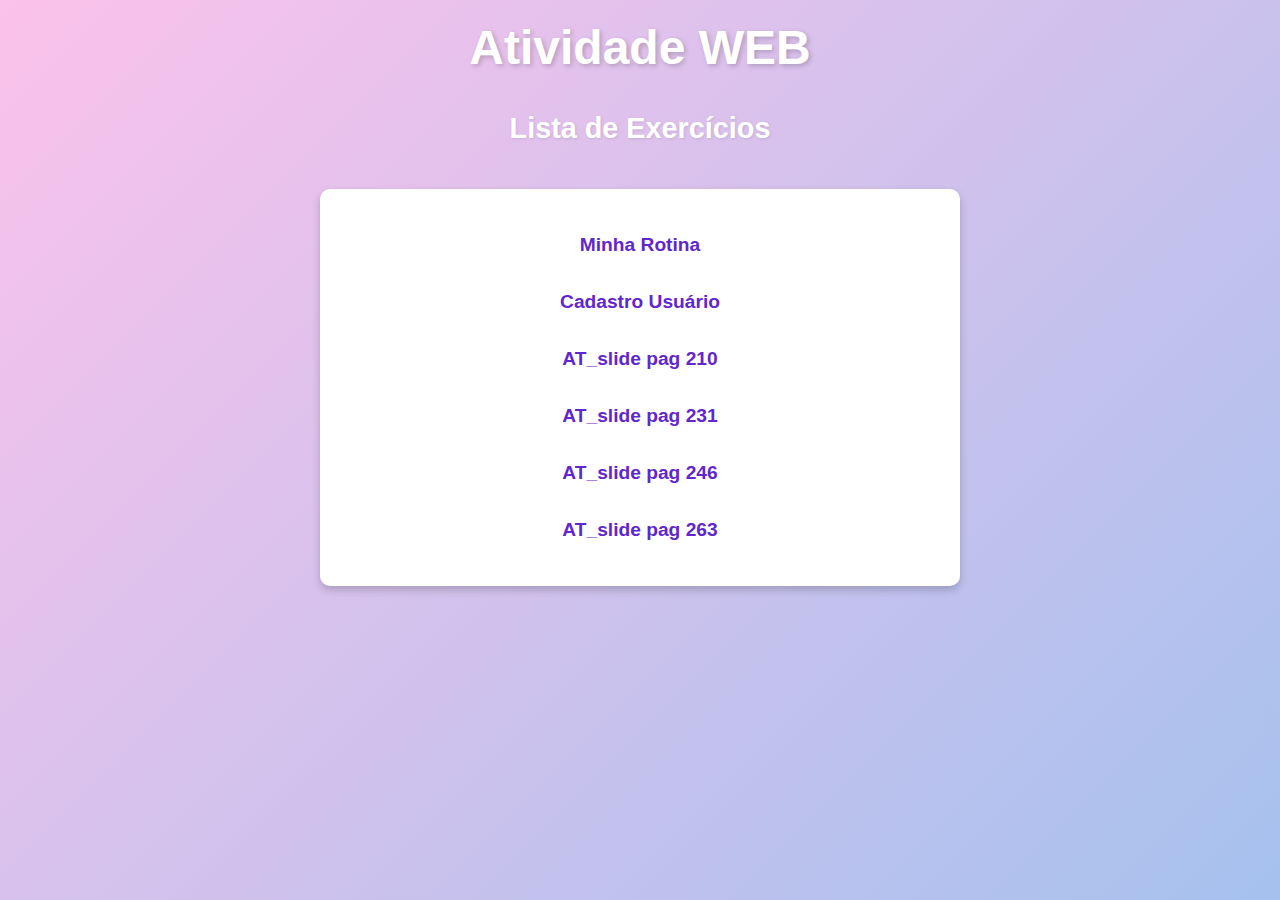
<file: index.html>
<!DOCTYPE html>
<html lang="en">
<head>
    <meta charset="UTF-8">
    <meta name="viewport" content="width=device-width, initial-scale=1.0">
    <title>Exercicios AH</title>
    <link rel="stylesheet" href="estiloIndex.css">
</head>
<body>
    <h1>Atividade WEB</h1>
    <h2>Lista de Exercícios</h2>
    <div class="exercises">
        <ul>
            <li><a href="./Minha Rotina/minharotina.html">Minha Rotina</a></li>
            <li><a href="./Cadastro Usuario/cadastro.html">Cadastro Usuário</a></li>
            <li><a href="./Fundo e Bordas/atividade210/atividade pag 210.html">AT_slide pag 210</a></li>
            <li><a href="./Fundo e Bordas/atividade231/atividade pag 231.html">AT_slide pag 231</a></li>
            <li><a href="./Fundo e Bordas/atividade246/atividade pag 246.html">AT_slide pag 246</a></li>
            <li><a href="./Fundo e Bordas/ativade263/atividade pag 263.html">AT_slide pag 263</a></li>
        </ul>
    </div>
</body>
</html>
</file>
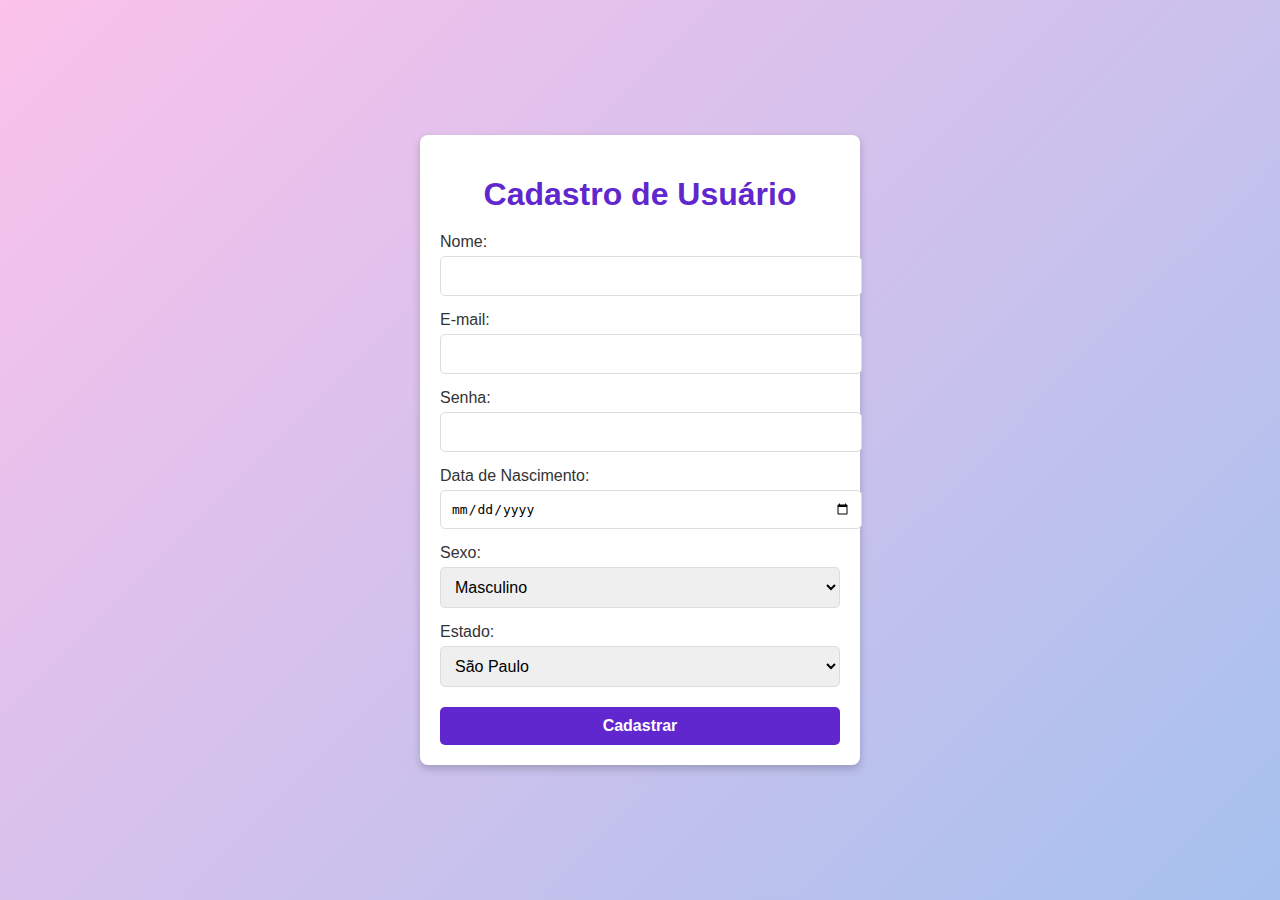
<file: Cadastro Usuario/cadastro.html>
<!DOCTYPE html>
<html lang="pt-BR">
<head>
    <meta charset="UTF-8">
    <meta name="viewport" content="width=device-width, initial-scale=1.0">
    <title>Cadastro de Usuário</title>
    <link rel="stylesheet" href="estiloCadastro.css">
</head>
<body>

    <!-- Contêiner principal do formulário de cadastro -->
    <div class="container">
        <h1>Cadastro de Usuário</h1>
        <form action="#" method="post">
            
            
            <label for="nome">Nome:</label>
            <input type="text" id="nome" name="nome" required>

            
            <label for="email">E-mail:</label>
            <input type="email" id="email" name="email" required>

            
            <label for="senha">Senha:</label>
            <input type="password" id="senha" name="senha" required>

           
            <label for="data-nascimento">Data de Nascimento:</label>
            <input type="date" id="data-nascimento" name="data-nascimento" required>

            
            <label for="sexo">Sexo:</label>
            <select id="sexo" name="sexo" required>
                <option value="masculino">Masculino</option>
                <option value="feminino">Feminino</option>
                <option value="outro">Outro</option>
            </select>

           
            <label for="estado">Estado:</label>
            <select id="estado" name="estado" required>
                <option value="SP">São Paulo</option>
                <option value="RJ">Rio de Janeiro</option>
                <option value="MG">Minas Gerais</option>
                <option value="ES">Espírito Santo</option>
                
            </select>

            <!-- Botão -->
            <button type="submit">Cadastrar</button>
        </form>
    </div>

</body>
</html>
</file>
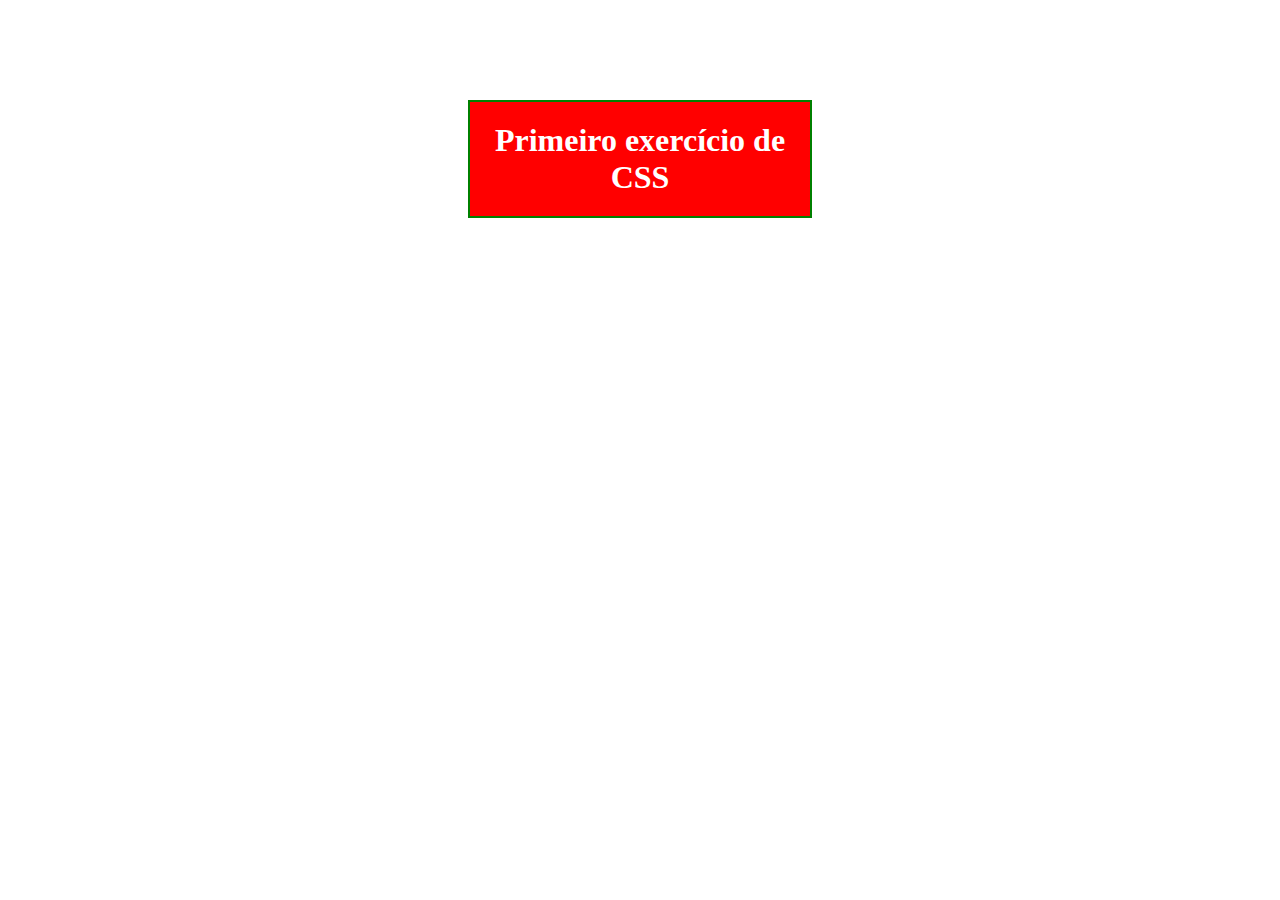
<file: Fundo e Bordas/atividade.html>
<!DOCTYPE html>
<html lang="pt-BR">
<head>
    <meta charset="UTF-8">
    <meta name="viewport" content="width=device-width, initial-scale=1.0">
    <title>Exercício</title>
    <style>
        body {
            margin: 0;
            padding: 0;
            background-image: url(''); 
            background-size: cover;
            background-position: center;
        }
        h1 {
            background-color: red;
            border: 2px solid green;
            color: white;
            padding: 20px;
            text-align: center;
            margin: 100px auto;
            width: 300px;
        }
    </style>
</head>
<body>
    <h1>Primeiro exercício de CSS</h1>
</body>
</html>
</file>
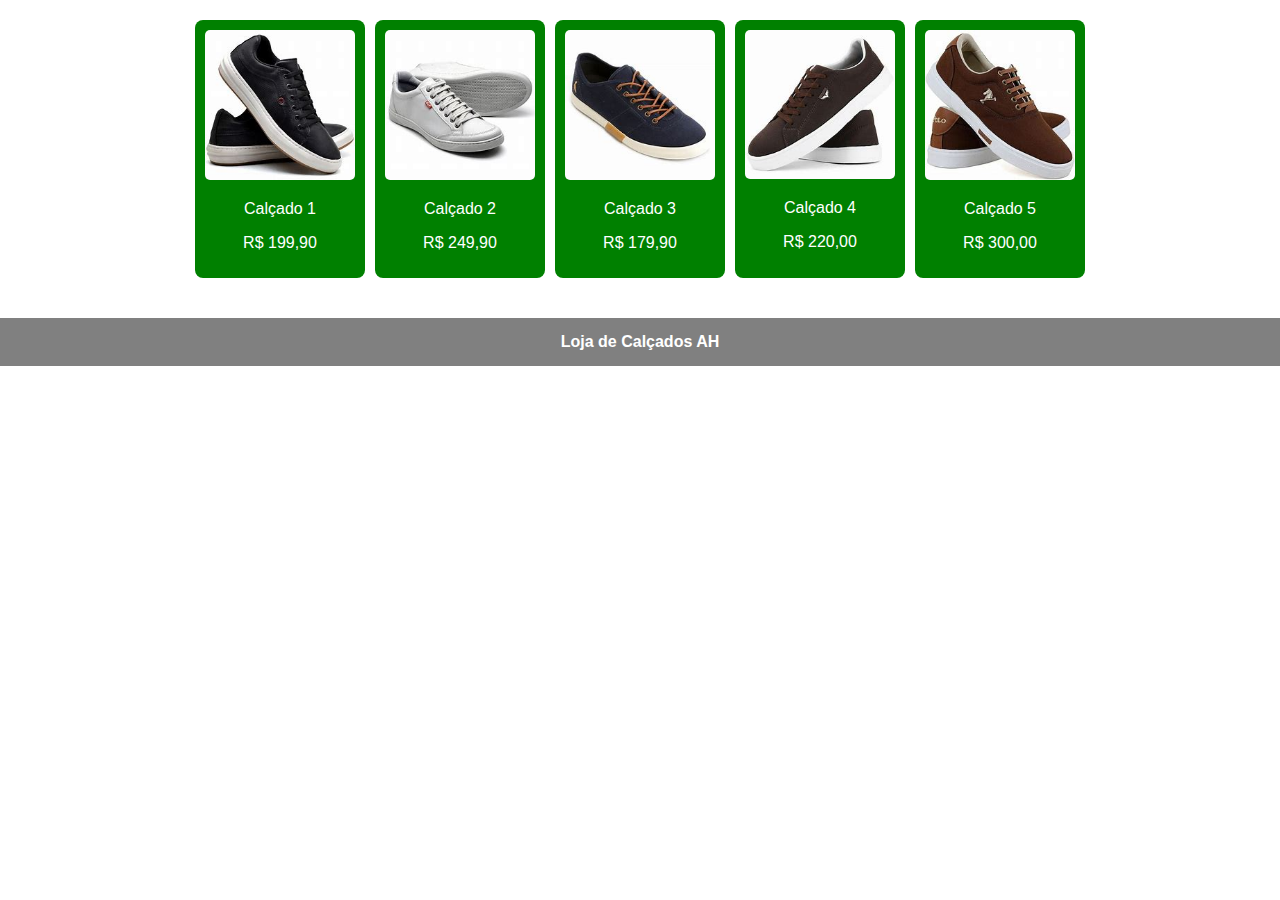
<file: Fundo e Bordas/ativade263/atividade pag 263.html>
<!DOCTYPE html>
<html lang="pt-BR">
<head>
    <meta charset="UTF-8">
    <meta name="viewport" content="width=device-width, initial-scale=1.0">
    <title>Loja de Calçados</title>
    <style>
        body {
            font-family: Arial, sans-serif;
            margin: 0;
            padding: 0;
            display: flex;
            flex-direction: column;
            align-items: center;
        }

        /* Estilos dos produtos */
        .produto-container {
            display: flex;
            justify-content: center;
            flex-wrap: wrap;
            gap: 10px;
            padding: 20px;
        }

        .produto {
            background-color: green;
            color: white;
            width: 150px;
            padding: 10px;
            text-align: center;
            border-radius: 8px;
        }

        .produto img {
            width: 100%;
            border-radius: 5px;
        }

        /* Estilos do rodapé */
        footer {
            background-color: gray;
            color: white;
            text-align: center;
            padding: 15px;
            width: 100%;
            margin-top: 20px;
            font-weight: bold;
        }
    </style>
</head>
<body>

    <!-- Produtos -->
    <div class="produto-container">
        <div class="produto">
            <img src="sapato1imagem.jfif" alt="Calçado 1">
            <p>Calçado 1</p>
            <p>R$ 199,90</p>
        </div>
        <div class="produto">
            <img src="sapato2imagem.jfif" alt="Calçado 2">
            <p>Calçado 2</p>
            <p>R$ 249,90</p>
        </div>
        <div class="produto">
            <img src="sapato3imagem.jfif" alt="Calçado 3">
            <p>Calçado 3</p>
            <p>R$ 179,90</p>
        </div>
        <div class="produto">
            <img src="sapato4imagem.jfif" alt="Calçado 4">
            <p>Calçado 4</p>
            <p>R$ 220,00</p>
        </div>
        <div class="produto">
            <img src="sapato5imagem.jfif" alt="Calçado 5">
            <p>Calçado 5</p>
            <p>R$ 300,00</p>
        </div>
    </div>

    <!-- Rodapé -->
    <footer>
        Loja de Calçados AH
    </footer>

</body>
</html>
</file>
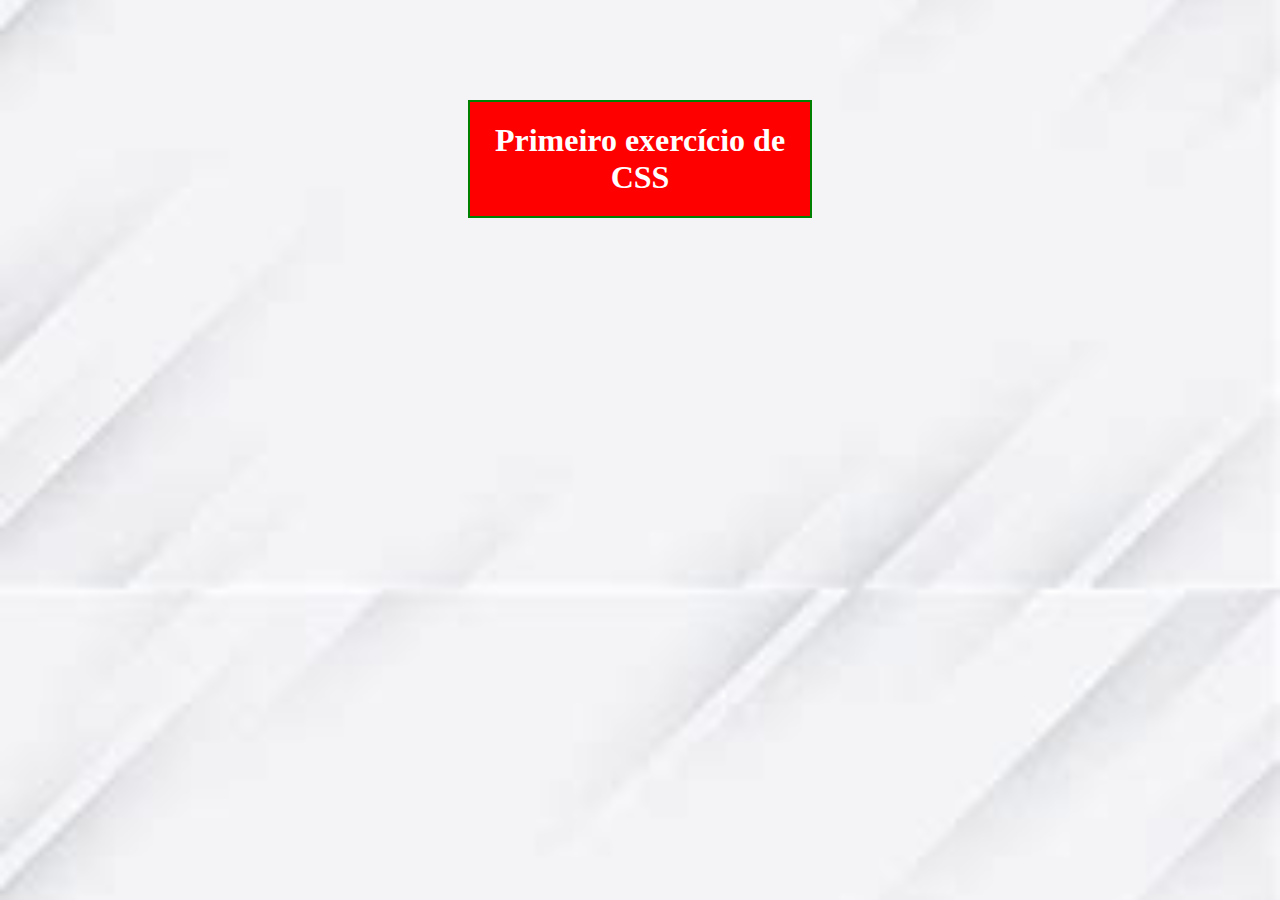
<file: Fundo e Bordas/atividade210/atividade pag 210.html>
<!DOCTYPE html>
<html lang="pt-BR">
<head>
    <meta charset="UTF-8">
    <meta name="viewport" content="width=device-width, initial-scale=1.0">
    <title>Exercício</title>
    <style>
        body {
            margin: 0;
            padding: 0;
            background-image: url('OIP.jfif');
            background-size: cover;
            background-position: center;
        }
        h1 {
            background-color: red;
            border: 2px solid green;
            color: white;
            padding: 20px;
            text-align: center;
            margin: 100px auto;
            width: 300px;
        }
    </style>
</head>
<body>
    <h1>Primeiro exercício de CSS</h1>
</body>
</html>
</file>
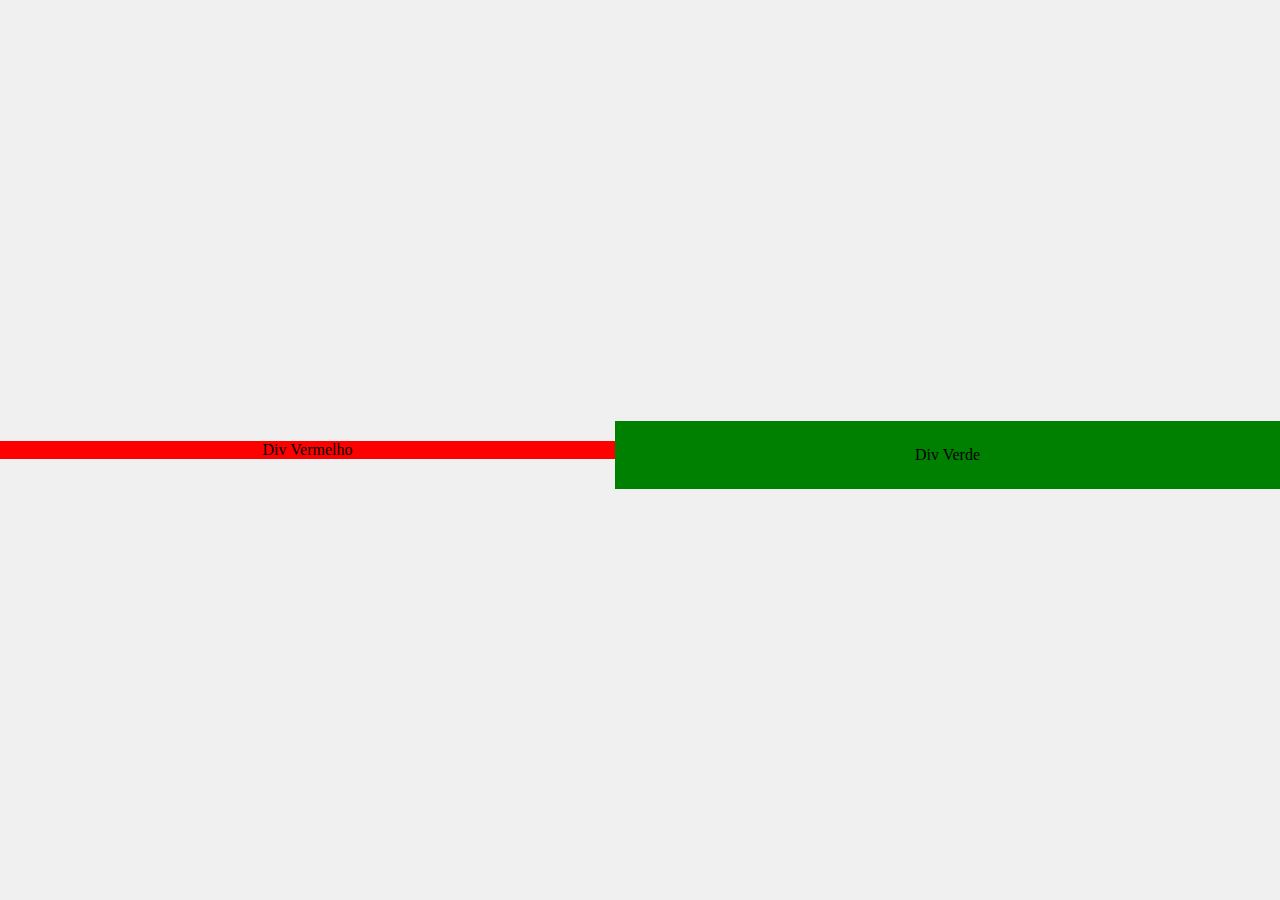
<file: Fundo e Bordas/atividade231/atividade pag 231.html>
<!DOCTYPE html>
<html lang="pt-BR">
<head>
    <meta charset="UTF-8">
    <meta name="viewport" content="width=device-width, initial-scale=1.0">
    <title>Exercício da Pg. 231</title>
    <style>
        body {
            margin: 0;
            padding: 0;
            display: flex; /* Usando flexbox para centralizar */
            justify-content: center; /* Centraliza horizontalmente */
            align-items: center; /* Centraliza verticalmente */
            height: 100vh; /* Ocupa toda a altura da viewport */
            background-color: #f0f0f0; /* Cor de fundo para contrastar */
        }

        .red-div {
            background-color: red;
            width: 700px;
            padding: 0; /* Padding zero */
            text-align: center; /* Opcional: centraliza o texto dentro do div */
        }

        .green-div {
            background-color: green;
            width: 700px;
            padding: 25px; /* Padding de 25px */
            text-align: center; /* Opcional: centraliza o texto dentro do div */
            margin-top: 10px; /* Adiciona um espaço entre os dois divs */
        }
    </style>
</head>
<body>
    <div class="red-div">Div Vermelho</div>
    <div class="green-div">Div Verde</div>
</body>
</html>
</file>
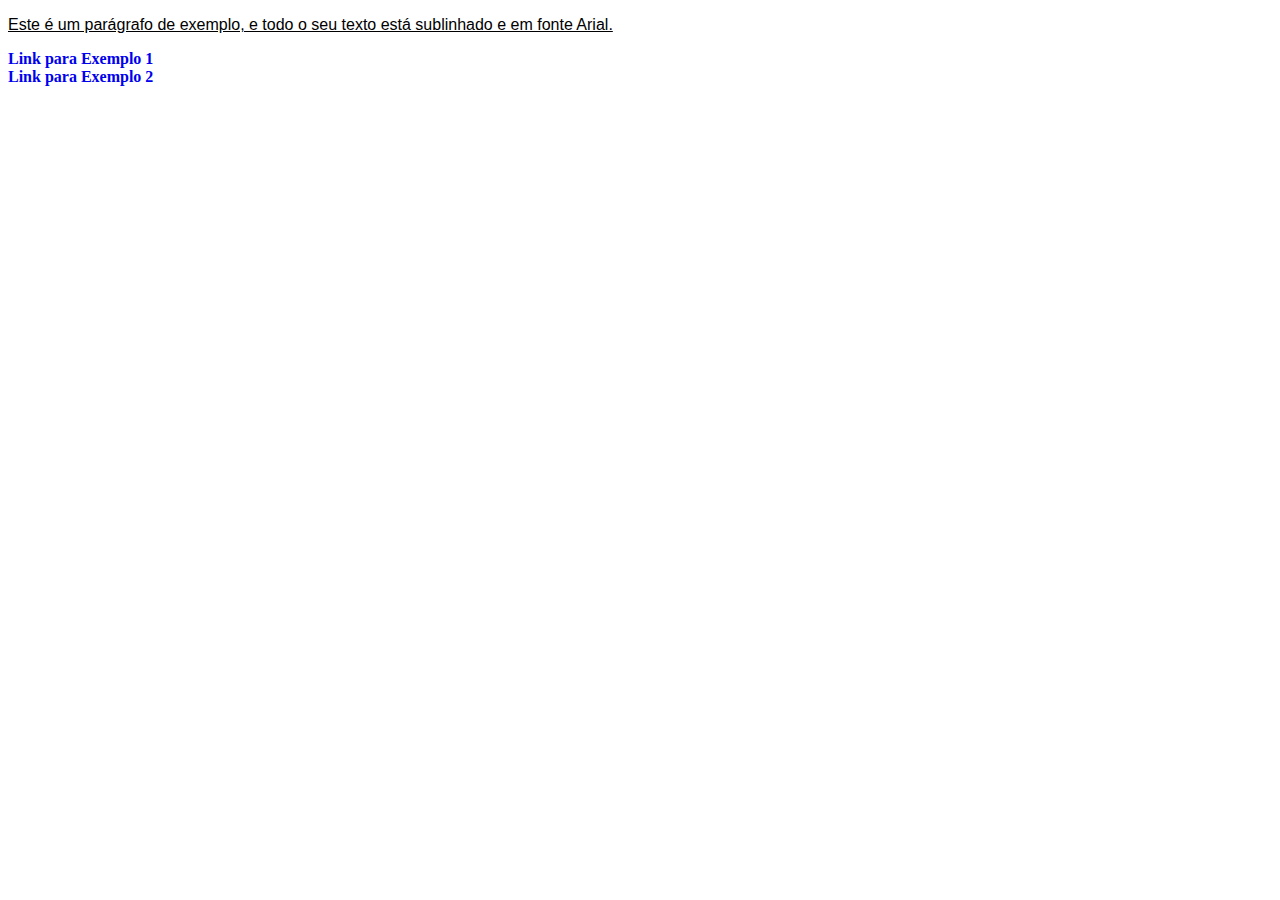
<file: Fundo e Bordas/atividade246/atividade pag 246.html>
<!DOCTYPE html>
<html lang="pt-BR">
<head>
    <meta charset="UTF-8">
    <meta name="viewport" content="width=device-width, initial-scale=1.0">
    <title>Exercício da Pg. 346</title>
    <style>
        p {
            font-family: Arial, sans-serif;
            text-decoration: underline;
        }

        a {
            font-family: 'Times New Roman', serif;
            font-weight: bold;
            text-decoration: none; /* Remove o sublinhado */
        }
    </style>
</head>
<body>
    <p>Este é um parágrafo de exemplo, e todo o seu texto está sublinhado e em fonte Arial.</p>
    
    <a href="https://www.exemplo1.com">Link para Exemplo 1</a><br>
    <a href="https://www.exemplo2.com">Link para Exemplo 2</a>
</body>
</html>
</file>
<file: estiloIndex.css>
/* Estilos Gerais */
body {
    font-family: Arial, sans-serif;
    background: linear-gradient(135deg, #fbc2eb 0%, #a6c1ee 100%);
    color: #333;
    margin: 0;
    padding: 0;
    display: flex;
    flex-direction: column;
    align-items: center;
    min-height: 100vh;
}

/* Estilo do Título Principal */
h1 {
    color: #ffffff;
    font-size: 3em;
    margin-top: 20px;
    text-shadow: 2px 2px 5px rgba(0, 0, 0, 0.2);
}

/* Estilo do Subtítulo */
h2 {
    color: #ffffff;
    font-size: 1.8em;
    margin-top: 5px;
    text-shadow: 1px 1px 3px rgba(0, 0, 0, 0.1);
}

/* Estilo da Div com Exercícios */
.exercises {
    background-color: #ffffff;
    padding: 20px;
    border-radius: 10px;
    box-shadow: 0 4px 8px rgba(0, 0, 0, 0.2);
    margin-top: 20px;
    width: 80%;
    max-width: 600px;
    text-align: center;
}

/* Estilo da Lista */
ul {
    list-style-type: none;
    padding: 0;
    margin: 0;
}

/* Estilo dos Itens da Lista */
li {
    margin: 15px 0;
}

/* Estilo dos Links */
a {
    text-decoration: none;
    color: #5f27cd;
    font-size: 1.2em;
    font-weight: bold;
    transition: color 0.3s, background-color 0.3s, box-shadow 0.3s;
    padding: 10px 20px;
    border-radius: 5px;
    display: inline-block;
}

/* Efeito de Hover nos Links */
a:hover {
    color: #ffffff;
    background-color: #5f27cd;
    box-shadow: 0px 4px 10px rgba(95, 39, 205, 0.3);
}

/* Responsividade */
@media (max-width: 600px) {
    h1 {
        font-size: 2em;
    }

    h2 {
        font-size: 1.5em;
    }

    a {
        font-size: 1em;
    }
}
</file>
<file: Cadastro Usuario/estiloCadastro.css>
/* Estilo geral da página */
body {
    font-family: Arial, sans-serif; /* Fonte padrão */
    background: linear-gradient(135deg, #fbc2eb 0%, #a6c1ee 100%); /* Gradiente de fundo */
    color: #333;
    margin: 0;
    padding: 0;
    display: flex;
    justify-content: center;
    align-items: center;
    min-height: 100vh;
}

/* Estilo do contêiner principal do formulário */
.container {
    max-width: 400px;
    width: 90%;
    background-color: #ffffff;
    padding: 20px;
    border-radius: 8px;
    box-shadow: 0px 4px 8px rgba(0, 0, 0, 0.2); /* Sombra para profundidade */
    text-align: center;
}

/* Estilo do título */
.container h1 {
    color: #5f27cd; 
    font-size: 2em;
    margin-bottom: 20px;
}

/* Estilo dos rótulos e campos do formulário */
form label {
    display: block;
    text-align: left;
    margin-top: 15px;
    color: #333;
}

form input, form select, form button {
    width: 100%;
    padding: 10px;
    margin-top: 5px;
    border: 1px solid #ddd;
    border-radius: 5px;
    font-size: 1em;
}

/* Efeito de foco nos campos do formulário */
form input:focus, form select:focus {
    border-color: #5f27cd;
    outline: none;
}

/*botão */
form button {
    background-color: #5f27cd;
    color: #fff;
    font-weight: bold;
    cursor: pointer;
    transition: background-color 0.3s; /* Transição suave para o hover */
    margin-top: 20px;
    border: none;
}

/* Efeito de mouse */
form button:hover {
    background-color: #4a1eab;
}
</file>
